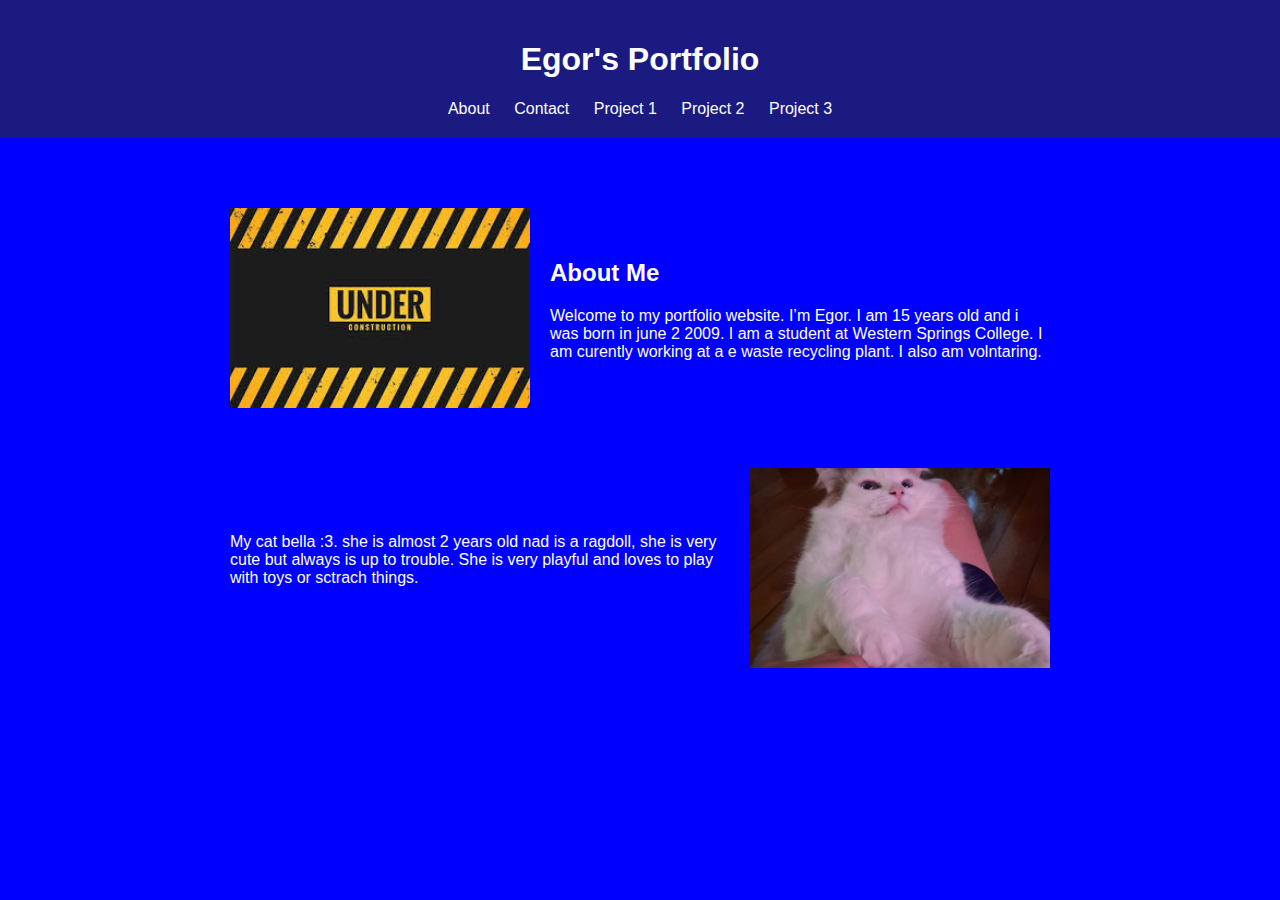
<file: index.html>
<!DOCTYPE html>
<html lang="en">
<head>
    <link rel="stylesheet" type="text/css" href="styles.css" />
  <meta charset="UTF-8" />
  <meta name="viewport" content="width=device-width, initial-scale=1" />
  <title>Egor's Portfolio - About</title>
</head>
<body>
  <header>
    <h1>Egor's Portfolio</h1>
    <nav>
      <a href="index.html">About</a>
      <a href="contact.html">Contact</a>
      <a href="project1.html">Project 1</a>
      <a href="project2.html">Project 2</a>
      <a href="project3.html">Project 3</a>
    </nav>
  </header>
  <main>
    <section class="section section1">
      <img src="PlaceHolder.jpg" alt="Placeholder Image 1" />
      <div class="text">
        <h2>About Me</h2>
        <p>
          Welcome to my portfolio website. I’m Egor. I am 15 years old and i was born in june 2 2009. I am
          a student at Western Springs College. I am curently working at a e waste recycling plant. I also am volntaring.
        </p>
      </div>
    </section>
    <section class="section section2">
      <img src="Cat.jpg" alt="Bella :3" />
      <div class="text">
        <h7>My cat bella :3. she is almost 2 years old nad is a ragdoll, she is very cute but always is up to 
            trouble. She is very playful and loves to play with toys or sctrach things.
        </h7>
        <p>
</file>
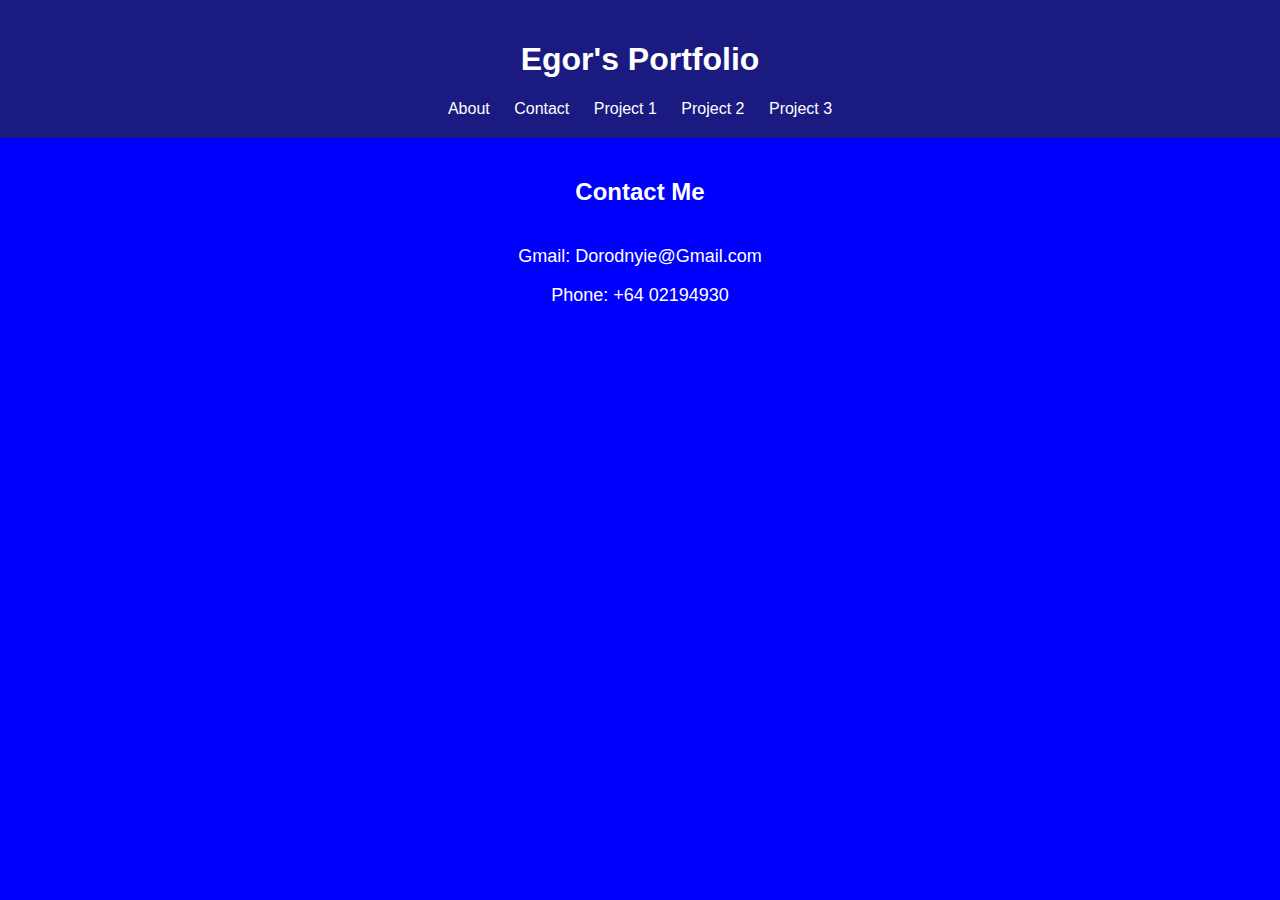
<file: contact.html>
<!DOCTYPE html>
<html lang="en">
<head>
    <link rel="stylesheet" type="text/css" href="Contact.css" />
  <meta charset="UTF-8" />
  <meta name="viewport" content="width=device-width, initial-scale=1" />
  <title>Egor's Portfolio - Contact</title>
</head>
<body>
  <header>
    <h1>Egor's Portfolio</h1>
    <nav>
      <a href="index.html">About</a>
      <a href="contact.html">Contact</a>
      <a href="project1.html">Project 1</a>
      <a href="project2.html">Project 2</a>
      <a href="project3.html">Project 3</a>
    </nav>
  </header>
  <main>
    <h2>Contact Me</h2>
    <div class="contact-info">
      <p>Gmail: Dorodnyie@Gmail.com</p>
      <p>Phone: +64 02194930</p>
    </div>
  </main>
</body>
</html>
</file>
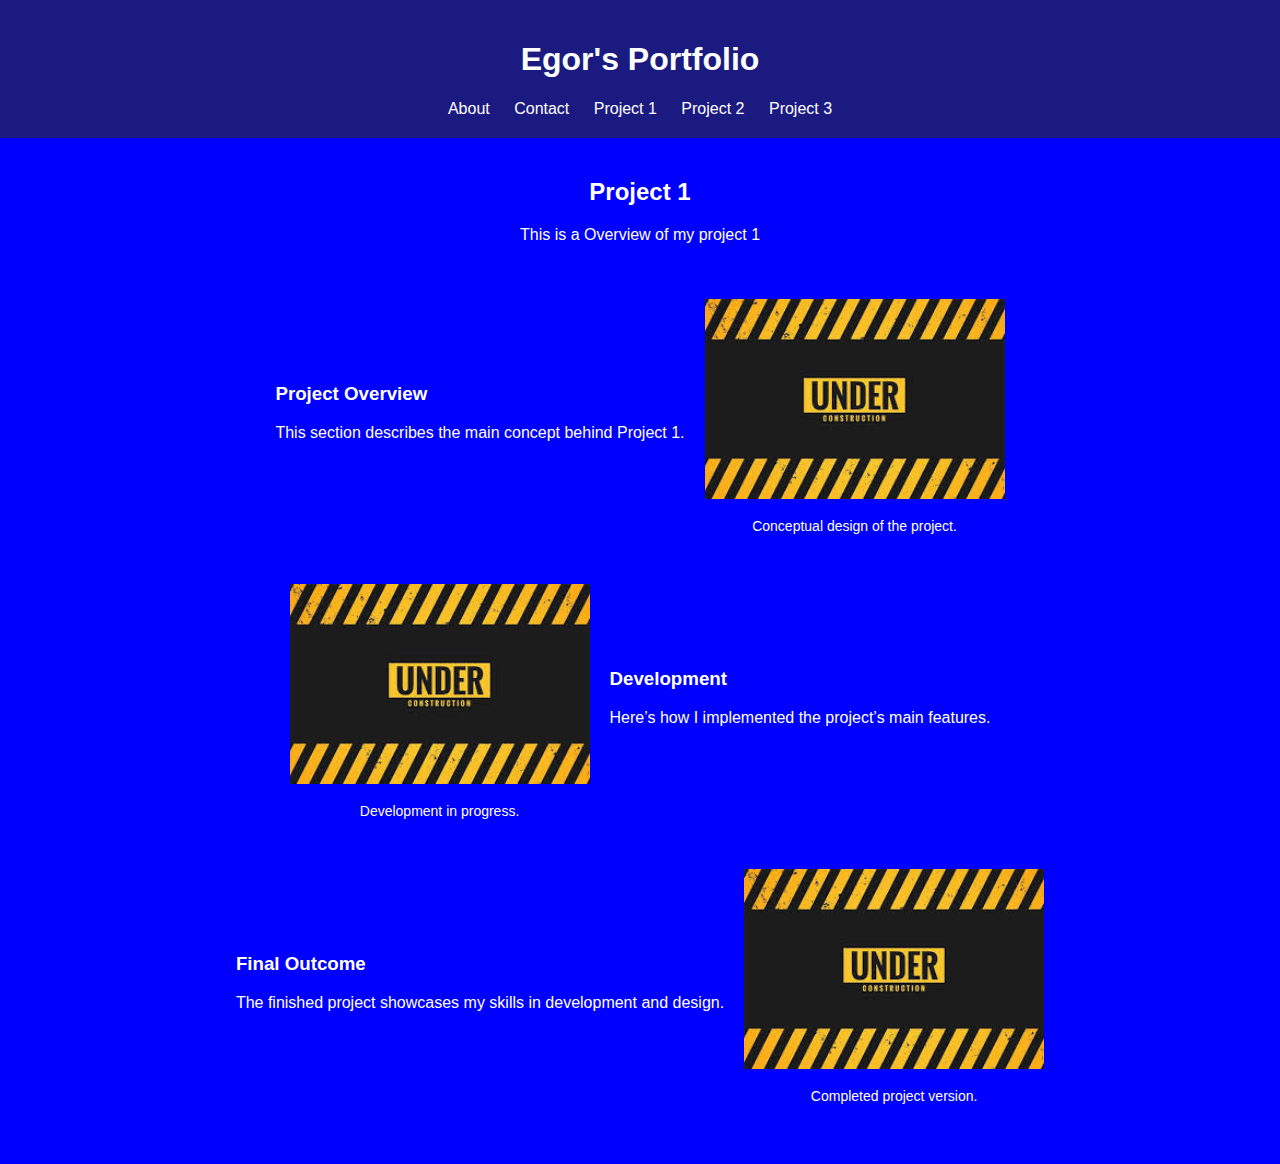
<file: project1.html>
<!DOCTYPE html>
<html lang="en">
<head>
  <meta charset="UTF-8" />
  <meta name="viewport" content="width=device-width, initial-scale=1" />
  <title>Egor's Portfolio - Project 1</title>
  <link rel="stylesheet" type="text/css" href="Projects.css" />
</head>
<body>
  <header>
    <h1>Egor's Portfolio</h1>
    <nav>
      <a href="index.html">About</a>
      <a href="contact.html">Contact</a>
      <a href="project1.html">Project 1</a>
      <a href="project2.html">Project 2</a>
      <a href="project3.html">Project 3</a>
    </nav>
  </header>
  <main>
    <div class="Overview">
      <h2>Project 1</h2>
      <p>This is a Overview of my project 1</p>
  </div>

    <section class="section section1">
      <div class="text">
        <h3>Project Overview</h3>
        <p>This section describes the main concept behind Project 1.</p>
      </div>
      <div>
        <img src="PlaceHolder.jpg" alt="Project 1 Image 1">
        <div class="image-caption">Conceptual design of the project.</div>
      </div>
    </section>

    <section class="section section2">
      <div class="text">
        <h3>Development</h3>
        <p>Here’s how I implemented the project’s main features.</p>
      </div>
      <div>
        <img src="PlaceHolder.jpg" alt="Project 1 Image 2">
        <div class="image-caption">Development in progress.</div>
      </div>
    </section>

    <section class="section section3">
      <div class="text">
        <h3>Final Outcome</h3>
        <p>The finished project showcases my skills in development and design.</p>
      </div>
      <div>
        <img src="PlaceHolder.jpg" alt="Project 1 Image 3">
        <div class="image-caption">Completed project version.</div>
      </div>
    </section>
  </main>
</body>
</html>
</file>
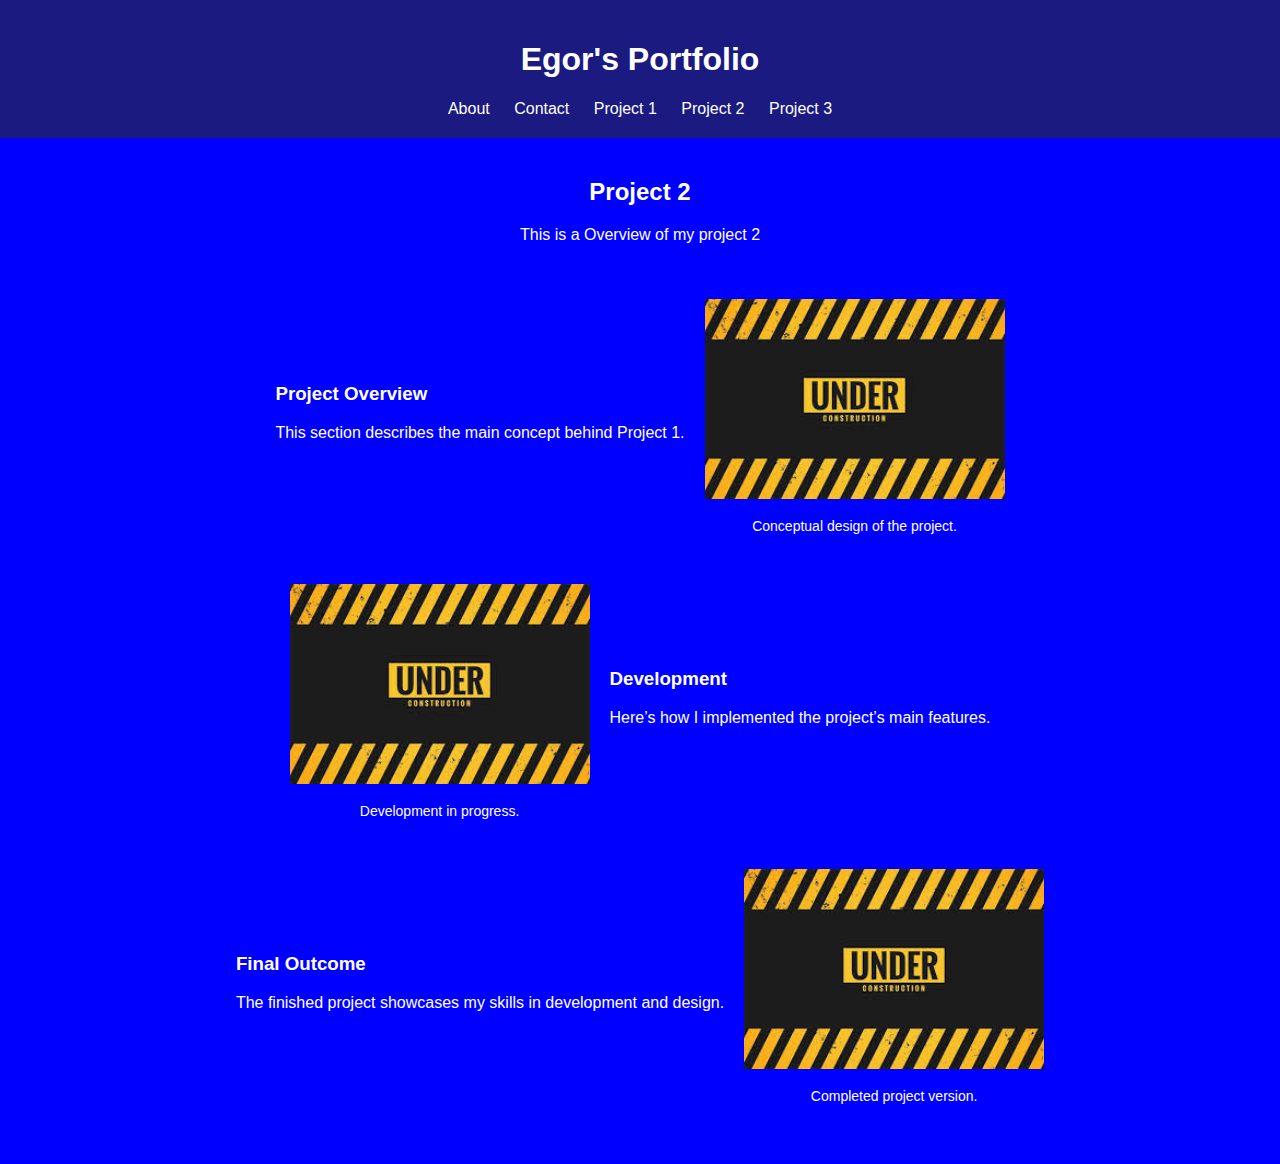
<file: project2.html>
<!DOCTYPE html>
<html lang="en">
<head>
  <meta charset="UTF-8" />
  <meta name="viewport" content="width=device-width, initial-scale=1" />
  <title>Egor's Portfolio - Project 1</title>
  <link rel="stylesheet" type="text/css" href="Projects.css" />
</head>
<body>
  <header>
    <h1>Egor's Portfolio</h1>
    <nav>
      <a href="index.html">About</a>
      <a href="contact.html">Contact</a>
      <a href="project1.html">Project 1</a>
      <a href="project2.html">Project 2</a>
      <a href="project3.html">Project 3</a>
    </nav>
  </header>
  <main>
    <div class="Overview">
        <h2>Project 2</h2>
        <p>This is a Overview of my project 2</p>
    </div>

    <section class="section section1">
      <div class="text">
        <h3>Project Overview</h3>
        <p>This section describes the main concept behind Project 1.</p>
      </div>
      <div>
        <img src="PlaceHolder.jpg" alt="Project 1 Image 1">
        <div class="image-caption">Conceptual design of the project.</div>
      </div>
    </section>

    <section class="section section2">
      <div class="text">
        <h3>Development</h3>
        <p>Here’s how I implemented the project’s main features.</p>
      </div>
      <div>
        <img src="PlaceHolder.jpg" alt="Project 1 Image 2">
        <div class="image-caption">Development in progress.</div>
      </div>
    </section>

    <section class="section section3">
      <div class="text">
        <h3>Final Outcome</h3>
        <p>The finished project showcases my skills in development and design.</p>
      </div>
      <div>
        <img src="PlaceHolder.jpg" alt="Project 1 Image 3">
        <div class="image-caption">Completed project version.</div>
      </div>
    </section>
  </main>
</body>
</html>
</file>
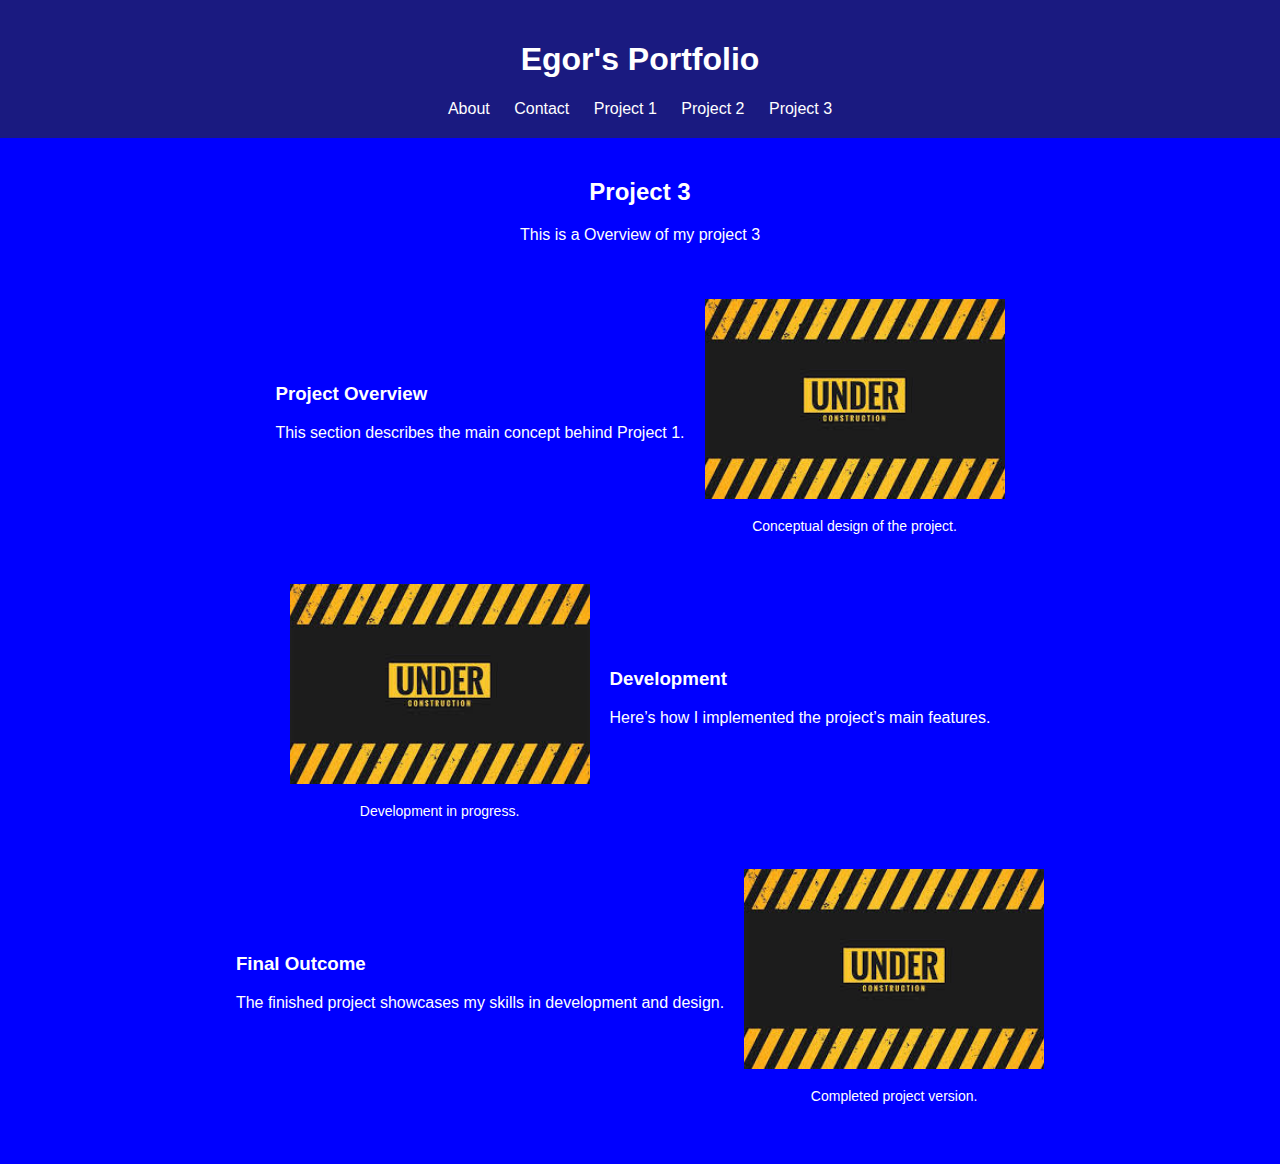
<file: project3.html>
<!DOCTYPE html>
<html lang="en">
<head>
  <meta charset="UTF-8" />
  <meta name="viewport" content="width=device-width, initial-scale=1" />
  <title>Egor's Portfolio - Project 1</title>
  <link rel="stylesheet" type="text/css" href="Projects.css" />
</head>
<body>
  <header>
    <h1>Egor's Portfolio</h1>
    <nav>
      <a href="index.html" class="">About</a>
      <a href="contact.html">Contact</a>
      <a href="project1.html">Project 1</a>
      <a href="project2.html">Project 2</a>
      <a href="project3.html">Project 3</a>
    </nav>
  </header>
  <main>
    <div class="Overview">
        <h2>Project 3</h2>
        <p>This is a Overview of my project 3</p>
    </div>


    <section class="section section1">
      <div class="text">
        <h3>Project Overview</h3>
        <p>This section describes the main concept behind Project 1.</p>
      </div>
      <div>
        <img src="PlaceHolder.jpg" alt="Project 1 Image 1">
        <div class="image-caption">Conceptual design of the project.</div>
      </div>
    </section>

    <section class="section section2">
      <div class="text">
        <h3>Development</h3>
        <p>Here’s how I implemented the project’s main features.</p>
      </div>
      <div>
        <img src="PlaceHolder.jpg" alt="Project 1 Image 2">
        <div class="image-caption">Development in progress.</div>
      </div>
    </section>

    <section class="section section3">
      <div class="text">
        <h3>Final Outcome</h3>
        <p>The finished project showcases my skills in development and design.</p>
      </div>
      <div>
        <img src="PlaceHolder.jpg" alt="Project 1 Image 3">
        <div class="image-caption">Completed project version.</div>
      </div>
    </section>
  </main>
</body>
</html>
</file>
<file: styles.css>
body {
    background-color: blue;
    color: white;
    font-family: Arial, sans-serif;
    margin: 0;
    padding: 0;
  }
  header {
    padding: 20px;
    background-color: #1a1a80;
    text-align: center;
  }
  nav a {
    margin: 0 10px;
    text-decoration: none;
    color: white;
  }

  nav a:hover {
    color: red;
    text-shadow: 4px 4px 12px rgba(0, 0, 0, 0.7);
    }

  main {
    padding: 20px;
  }
  .section {
    display: flex;
    align-items: center;
    justify-content: center;
    margin: 40px 0;
    flex-wrap: wrap;
  }
  /* First section: image left, text right */
  .section.section1 {
    flex-direction: row;
  }
  /* Second section: image right, text left */
  .section.section2 {
    flex-direction: row-reverse;
  }
  .section img {
    width: 300px;
    height: 200px;
    object-fit: cover;
    margin: 10px;
  }
  .section .text {
    max-width: 500px;
    margin: 10px;
    text-align: left;
  }
</file>
<file: Contact.css>
body {
    background-color: blue;
    color: white;
    font-family: Arial, sans-serif;
    margin: 0;
    padding: 0;
    text-align: center;
  }
  header {
    padding: 20px;
    background-color: #1a1a80;
  }
  nav a {
    margin: 0 10px;
    text-decoration: none;
    color: white;
  }
  
  
    nav a:hover {
        color: red;
        text-shadow: 4px 4px 12px rgba(0, 0, 0, 0.7);
    }

  main {
    padding: 20px;
  }
  .contact-info {
    margin: 40px auto;
    font-size: 18px;
  }
</file>
<file: Projects.css>
body {
    background-color: blue;
    color: white;
    font-family: Arial, sans-serif;
    margin: 0;
    padding: 0;
  }
  header {
    padding: 20px;
    background-color: #1a1a80;
    text-align: center;
  }
  nav a {
    margin: 0 10px;
    text-decoration: none;
    color: white;
    
  }

  nav a:hover {
    color: red;
    text-shadow: 4px 4px 12px rgba(0, 0, 0, 0.7);
    }

  main {
    padding: 20px;
  }
  .section {
    display: flex;
    align-items: center;
    justify-content: center;
    margin: 40px 0;
    flex-wrap: wrap;
  }
  .section1 {
    flex-direction: row;
  }
  .section2 {
    flex-direction: row-reverse;
  }
  .section3 {
    flex-direction: row;
  }
  .section img {
    width: 300px;
    height: 200px;
    object-fit: cover;
    margin: 10px;
  }
  .text {
    max-width: 500px;
    margin: 10px;
    text-align: left;
  }
  .image-caption {
    text-align: center;
    font-size: 14px;
    margin-top: 5px;
  }

  .Overview{
    text-align: center;
    margin-bottom: 45px;
  }
</file>
